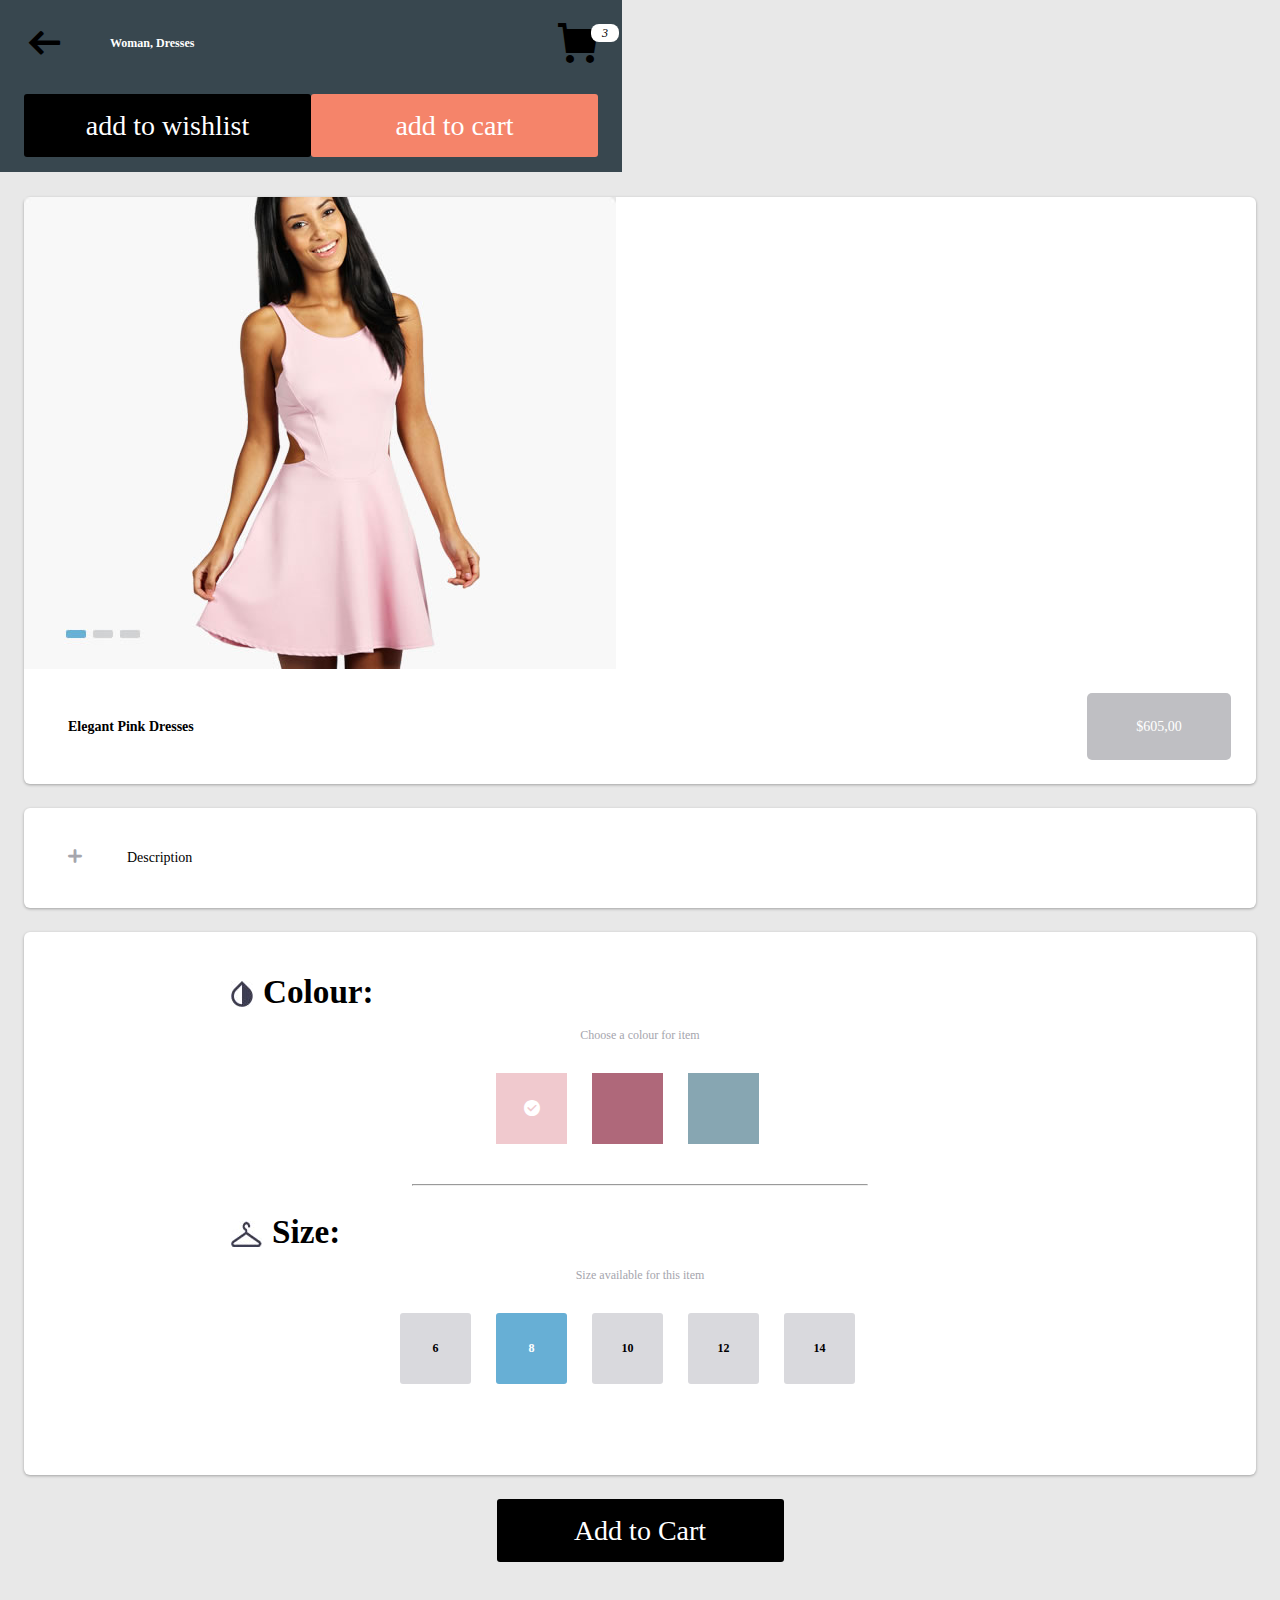
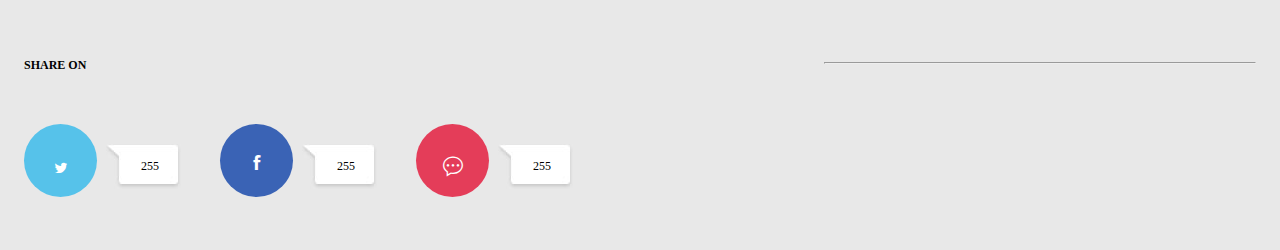
<file: index.html>
<!DOCTYPE html>
<html lang="zh">
<head>
	<meta charset="UTF-8">
	<meta name="viewport" content="width=device-width, initial-scale=1.0">
	<meta http-equiv="X-UA-Compatible" content="ie=edge">
	<title>移动端商城</title>
	<link rel="stylesheet" href="./css/common.css">
	<link rel="stylesheet" href="./css/style.css">
	<link rel="stylesheet" href="./font/iconfont.css">
	<script>
	    window.onload = window.onresize = function(){
	        var view_width = document.getElementsByTagName('html')[0].getBoundingClientRect().width;
	        var _html = document.getElementsByTagName('html')[0];
	        view_width>640?_html.style.fontSize = 640 / 16 + 'px':_html.style.fontSize = view_width / 16 + 'px';
	    }
	</script>
</head>
<body>
	<header>
		<div class="top clearfix">
			<span class="iconfont icon-arrowLeft-fill fl"></span>
			<h6 class="fl">Woman, Dresses</h6>
			<span class="iconfont icon-gouwuche fr">
				<i>3</i>
			</span>
		</div>
		<div class="btn clearfix">
			<a href="#" class="fl btn1">add to wishlist</a>
			<a href="#" class="fr btn2">add to cart</a>
		</div>
	</header>
	<!-- 轮播图 -->
	<div class="bn">
		<div class="banner">
			<div>
				<img src="./images/img.jpg" alt="">
			</div>
			<div class="text_btn">
				<p>Elegant Pink Dresses</p>
				<a href="#">$605,00</a>
			</div>
		</div>
	</div>
	<div class="jia">
		<span class="iconfont icon-jiahao"></span>
		<p>Description</p>
	</div>
	<!-- Colour -->
	<div class="Colour clearfix">
		<div class="c1">
			<span><img src="./images/img2.jpg" alt=""></span>
			<h5>Colour:</h5>
		</div>
		<div class="text_c">
			<p>Choose a colour for item</p>
		</div>
		<div class="box">
			<div class="box1">
				<span class="iconfont icon-duigouxiao"></span>
			</div>
			<div class="box2">
				<span></span>
			</div>
			<div class="box3">
				<span></span>
			</div>
		</div>
		<hr class="xian">
		<div class="c1">
			<span><img src="./images/img3.jpg" alt=""></span>
			<h5>Size:</h5>
		</div>
		<div class="text_c">
			<p>Size available for this item</p>
		</div>
		<div class="box">
			<div class="box4">
				6
			</div>
			<div class="box5">
				8
			</div>
			<div class="box6">
				10
			</div>
			<div class="box7">
				12
			</div>
			<div class="box8">
				14
			</div>
		</div>
	</div>

	<footer>
		<div class="footer_btn">
			<a href="#">Add to Cart</a>
		</div>
		<div class="share">
			<p>SHARE ON</p> <hr class="chang">
		</div>
		<div class="san">
			<div class="s1">
				<div class="s11">
					<span class="iconfont icon-14"></span>
					<div class="tp"><p>255</p></div>
				</div>
			</div>
			<div class="s2">
				<div class="s22">
					<span class="iconfont icon-weibiaoti502"></span>
					<div class="tp"><p>255</p></div>
				</div>
			</div>
			<div class="s3">
				<div class="s33">
					<span class="iconfont icon-xiazai16"></span>
					<div class="tp"><p>255</p></div>
				</div>
			</div>
		</div>
	</footer>
</body>
</html>
</file>
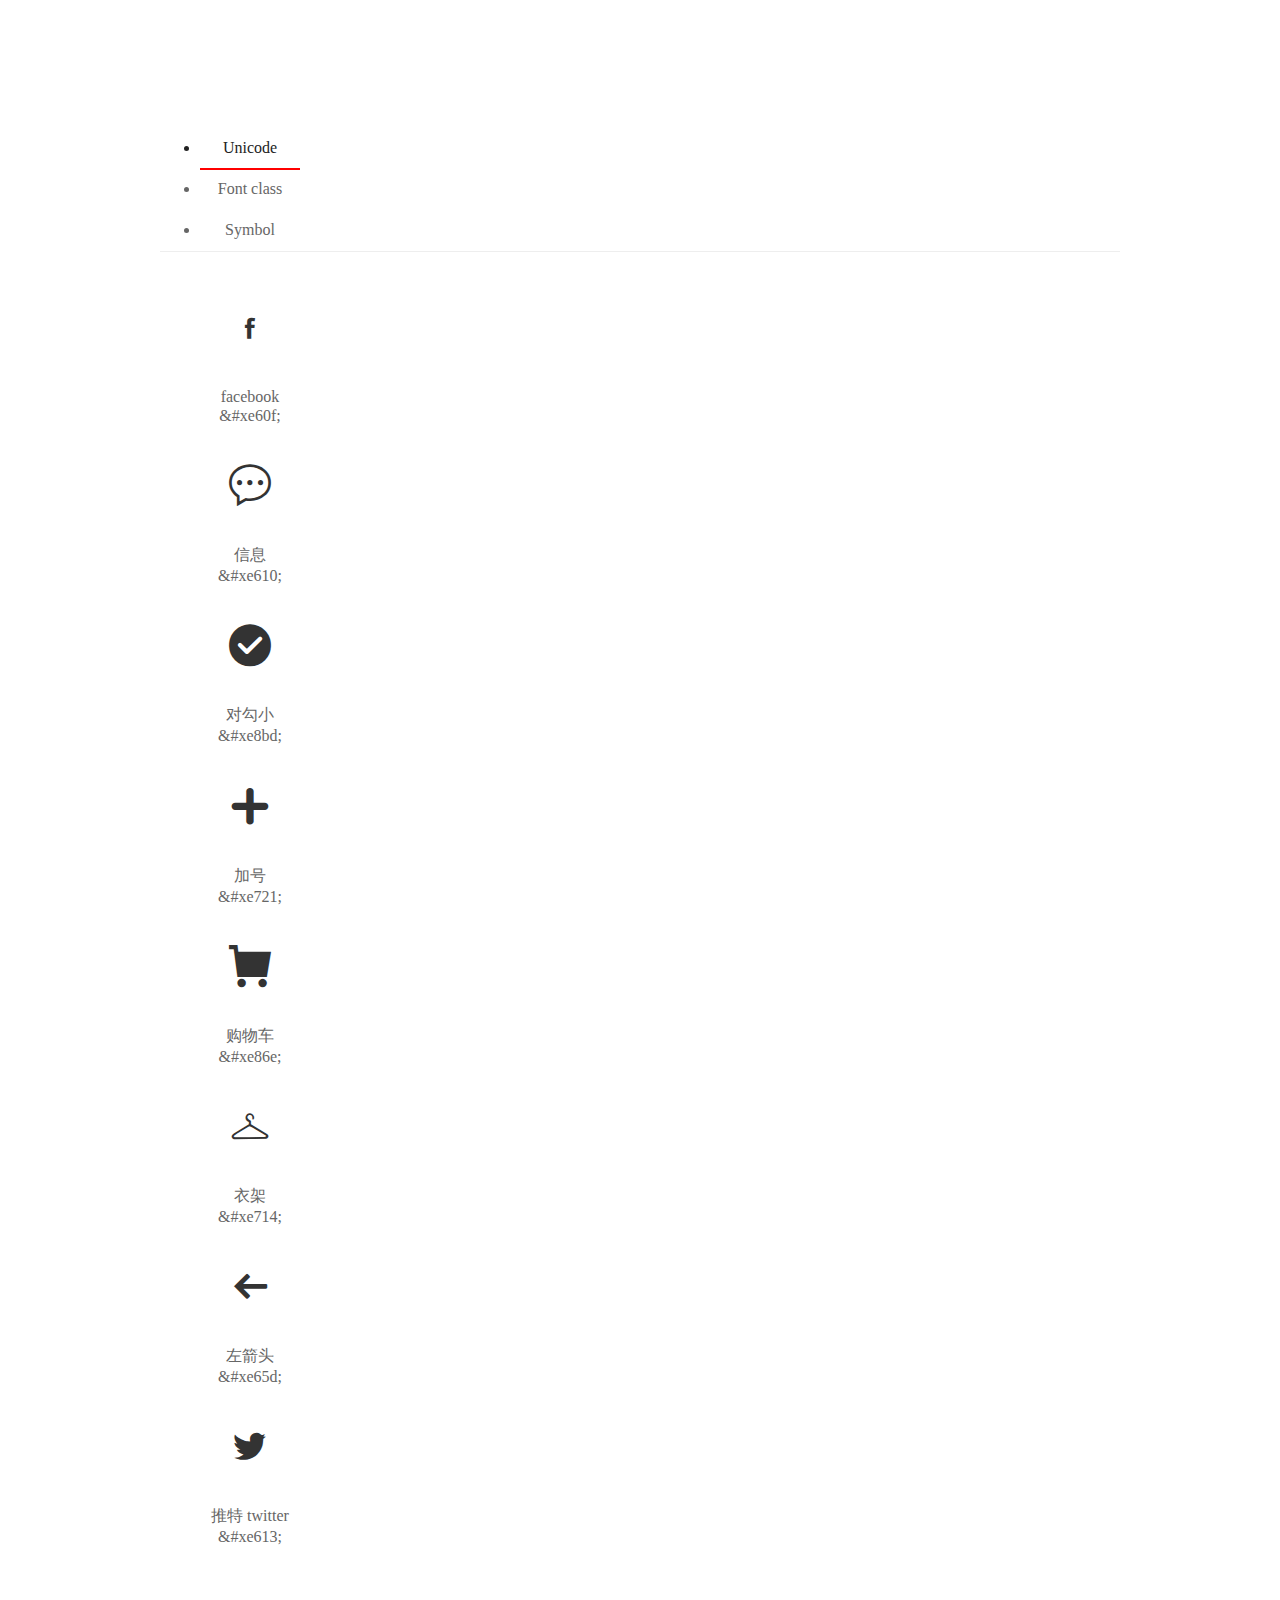
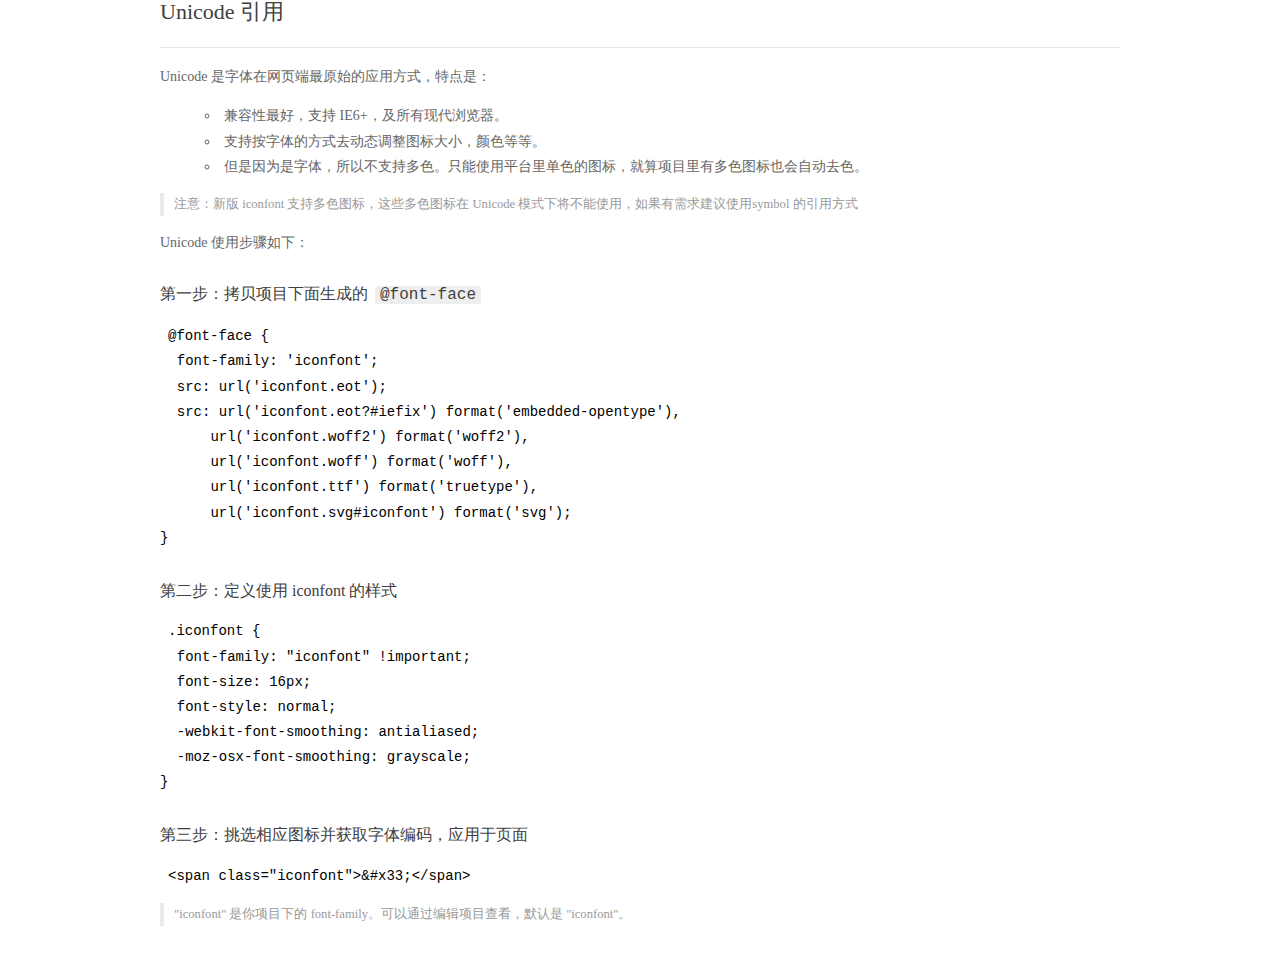
<file: font/demo_index.html>
<!DOCTYPE html>
<html>
<head>
  <meta charset="utf-8"/>
  <title>IconFont Demo</title>
  <link rel="shortcut icon" href="https://img.alicdn.com/tps/i4/TB1_oz6GVXXXXaFXpXXJDFnIXXX-64-64.ico" type="image/x-icon"/>
  <link rel="stylesheet" href="https://g.alicdn.com/thx/cube/1.3.2/cube.min.css">
  <link rel="stylesheet" href="demo.css">
  <link rel="stylesheet" href="iconfont.css">
  <script src="iconfont.js"></script>
  <!-- jQuery -->
  <script src="https://a1.alicdn.com/oss/uploads/2018/12/26/7bfddb60-08e8-11e9-9b04-53e73bb6408b.js"></script>
  <!-- 代码高亮 -->
  <script src="https://a1.alicdn.com/oss/uploads/2018/12/26/a3f714d0-08e6-11e9-8a15-ebf944d7534c.js"></script>
</head>
<body>
  <div class="main">
    <h1 class="logo"><a href="https://www.iconfont.cn/" title="iconfont 首页" target="_blank">&#xe86b;</a></h1>
    <div class="nav-tabs">
      <ul id="tabs" class="dib-box">
        <li class="dib active"><span>Unicode</span></li>
        <li class="dib"><span>Font class</span></li>
        <li class="dib"><span>Symbol</span></li>
      </ul>
      
    </div>
    <div class="tab-container">
      <div class="content unicode" style="display: block;">
          <ul class="icon_lists dib-box">
          
            <li class="dib">
              <span class="icon iconfont">&#xe60f;</span>
                <div class="name">facebook</div>
                <div class="code-name">&amp;#xe60f;</div>
              </li>
          
            <li class="dib">
              <span class="icon iconfont">&#xe610;</span>
                <div class="name">信息</div>
                <div class="code-name">&amp;#xe610;</div>
              </li>
          
            <li class="dib">
              <span class="icon iconfont">&#xe8bd;</span>
                <div class="name">对勾小</div>
                <div class="code-name">&amp;#xe8bd;</div>
              </li>
          
            <li class="dib">
              <span class="icon iconfont">&#xe721;</span>
                <div class="name">加号</div>
                <div class="code-name">&amp;#xe721;</div>
              </li>
          
            <li class="dib">
              <span class="icon iconfont">&#xe86e;</span>
                <div class="name">购物车</div>
                <div class="code-name">&amp;#xe86e;</div>
              </li>
          
            <li class="dib">
              <span class="icon iconfont">&#xe714;</span>
                <div class="name">衣架</div>
                <div class="code-name">&amp;#xe714;</div>
              </li>
          
            <li class="dib">
              <span class="icon iconfont">&#xe65d;</span>
                <div class="name">左箭头</div>
                <div class="code-name">&amp;#xe65d;</div>
              </li>
          
            <li class="dib">
              <span class="icon iconfont">&#xe613;</span>
                <div class="name">推特 twitter</div>
                <div class="code-name">&amp;#xe613;</div>
              </li>
          
          </ul>
          <div class="article markdown">
          <h2 id="unicode-">Unicode 引用</h2>
          <hr>

          <p>Unicode 是字体在网页端最原始的应用方式，特点是：</p>
          <ul>
            <li>兼容性最好，支持 IE6+，及所有现代浏览器。</li>
            <li>支持按字体的方式去动态调整图标大小，颜色等等。</li>
            <li>但是因为是字体，所以不支持多色。只能使用平台里单色的图标，就算项目里有多色图标也会自动去色。</li>
          </ul>
          <blockquote>
            <p>注意：新版 iconfont 支持多色图标，这些多色图标在 Unicode 模式下将不能使用，如果有需求建议使用symbol 的引用方式</p>
          </blockquote>
          <p>Unicode 使用步骤如下：</p>
          <h3 id="-font-face">第一步：拷贝项目下面生成的 <code>@font-face</code></h3>
<pre><code class="language-css"
>@font-face {
  font-family: 'iconfont';
  src: url('iconfont.eot');
  src: url('iconfont.eot?#iefix') format('embedded-opentype'),
      url('iconfont.woff2') format('woff2'),
      url('iconfont.woff') format('woff'),
      url('iconfont.ttf') format('truetype'),
      url('iconfont.svg#iconfont') format('svg');
}
</code></pre>
          <h3 id="-iconfont-">第二步：定义使用 iconfont 的样式</h3>
<pre><code class="language-css"
>.iconfont {
  font-family: "iconfont" !important;
  font-size: 16px;
  font-style: normal;
  -webkit-font-smoothing: antialiased;
  -moz-osx-font-smoothing: grayscale;
}
</code></pre>
          <h3 id="-">第三步：挑选相应图标并获取字体编码，应用于页面</h3>
<pre>
<code class="language-html"
>&lt;span class="iconfont"&gt;&amp;#x33;&lt;/span&gt;
</code></pre>
          <blockquote>
            <p>"iconfont" 是你项目下的 font-family。可以通过编辑项目查看，默认是 "iconfont"。</p>
          </blockquote>
          </div>
      </div>
      <div class="content font-class">
        <ul class="icon_lists dib-box">
          
          <li class="dib">
            <span class="icon iconfont icon-weibiaoti502"></span>
            <div class="name">
              facebook
            </div>
            <div class="code-name">.icon-weibiaoti502
            </div>
          </li>
          
          <li class="dib">
            <span class="icon iconfont icon-xiazai16"></span>
            <div class="name">
              信息
            </div>
            <div class="code-name">.icon-xiazai16
            </div>
          </li>
          
          <li class="dib">
            <span class="icon iconfont icon-duigouxiao"></span>
            <div class="name">
              对勾小
            </div>
            <div class="code-name">.icon-duigouxiao
            </div>
          </li>
          
          <li class="dib">
            <span class="icon iconfont icon-jiahao"></span>
            <div class="name">
              加号
            </div>
            <div class="code-name">.icon-jiahao
            </div>
          </li>
          
          <li class="dib">
            <span class="icon iconfont icon-gouwuche"></span>
            <div class="name">
              购物车
            </div>
            <div class="code-name">.icon-gouwuche
            </div>
          </li>
          
          <li class="dib">
            <span class="icon iconfont icon-V"></span>
            <div class="name">
              衣架
            </div>
            <div class="code-name">.icon-V
            </div>
          </li>
          
          <li class="dib">
            <span class="icon iconfont icon-arrowLeft-fill"></span>
            <div class="name">
              左箭头
            </div>
            <div class="code-name">.icon-arrowLeft-fill
            </div>
          </li>
          
          <li class="dib">
            <span class="icon iconfont icon-14"></span>
            <div class="name">
              推特 twitter
            </div>
            <div class="code-name">.icon-14
            </div>
          </li>
          
        </ul>
        <div class="article markdown">
        <h2 id="font-class-">font-class 引用</h2>
        <hr>

        <p>font-class 是 Unicode 使用方式的一种变种，主要是解决 Unicode 书写不直观，语意不明确的问题。</p>
        <p>与 Unicode 使用方式相比，具有如下特点：</p>
        <ul>
          <li>兼容性良好，支持 IE8+，及所有现代浏览器。</li>
          <li>相比于 Unicode 语意明确，书写更直观。可以很容易分辨这个 icon 是什么。</li>
          <li>因为使用 class 来定义图标，所以当要替换图标时，只需要修改 class 里面的 Unicode 引用。</li>
          <li>不过因为本质上还是使用的字体，所以多色图标还是不支持的。</li>
        </ul>
        <p>使用步骤如下：</p>
        <h3 id="-fontclass-">第一步：引入项目下面生成的 fontclass 代码：</h3>
<pre><code class="language-html">&lt;link rel="stylesheet" href="./iconfont.css"&gt;
</code></pre>
        <h3 id="-">第二步：挑选相应图标并获取类名，应用于页面：</h3>
<pre><code class="language-html">&lt;span class="iconfont icon-xxx"&gt;&lt;/span&gt;
</code></pre>
        <blockquote>
          <p>"
            iconfont" 是你项目下的 font-family。可以通过编辑项目查看，默认是 "iconfont"。</p>
        </blockquote>
      </div>
      </div>
      <div class="content symbol">
          <ul class="icon_lists dib-box">
          
            <li class="dib">
                <svg class="icon svg-icon" aria-hidden="true">
                  <use xlink:href="#icon-weibiaoti502"></use>
                </svg>
                <div class="name">facebook</div>
                <div class="code-name">#icon-weibiaoti502</div>
            </li>
          
            <li class="dib">
                <svg class="icon svg-icon" aria-hidden="true">
                  <use xlink:href="#icon-xiazai16"></use>
                </svg>
                <div class="name">信息</div>
                <div class="code-name">#icon-xiazai16</div>
            </li>
          
            <li class="dib">
                <svg class="icon svg-icon" aria-hidden="true">
                  <use xlink:href="#icon-duigouxiao"></use>
                </svg>
                <div class="name">对勾小</div>
                <div class="code-name">#icon-duigouxiao</div>
            </li>
          
            <li class="dib">
                <svg class="icon svg-icon" aria-hidden="true">
                  <use xlink:href="#icon-jiahao"></use>
                </svg>
                <div class="name">加号</div>
                <div class="code-name">#icon-jiahao</div>
            </li>
          
            <li class="dib">
                <svg class="icon svg-icon" aria-hidden="true">
                  <use xlink:href="#icon-gouwuche"></use>
                </svg>
                <div class="name">购物车</div>
                <div class="code-name">#icon-gouwuche</div>
            </li>
          
            <li class="dib">
                <svg class="icon svg-icon" aria-hidden="true">
                  <use xlink:href="#icon-V"></use>
                </svg>
                <div class="name">衣架</div>
                <div class="code-name">#icon-V</div>
            </li>
          
            <li class="dib">
                <svg class="icon svg-icon" aria-hidden="true">
                  <use xlink:href="#icon-arrowLeft-fill"></use>
                </svg>
                <div class="name">左箭头</div>
                <div class="code-name">#icon-arrowLeft-fill</div>
            </li>
          
            <li class="dib">
                <svg class="icon svg-icon" aria-hidden="true">
                  <use xlink:href="#icon-14"></use>
                </svg>
                <div class="name">推特 twitter</div>
                <div class="code-name">#icon-14</div>
            </li>
          
          </ul>
          <div class="article markdown">
          <h2 id="symbol-">Symbol 引用</h2>
          <hr>

          <p>这是一种全新的使用方式，应该说这才是未来的主流，也是平台目前推荐的用法。相关介绍可以参考这篇<a href="">文章</a>
            这种用法其实是做了一个 SVG 的集合，与另外两种相比具有如下特点：</p>
          <ul>
            <li>支持多色图标了，不再受单色限制。</li>
            <li>通过一些技巧，支持像字体那样，通过 <code>font-size</code>, <code>color</code> 来调整样式。</li>
            <li>兼容性较差，支持 IE9+，及现代浏览器。</li>
            <li>浏览器渲染 SVG 的性能一般，还不如 png。</li>
          </ul>
          <p>使用步骤如下：</p>
          <h3 id="-symbol-">第一步：引入项目下面生成的 symbol 代码：</h3>
<pre><code class="language-html">&lt;script src="./iconfont.js"&gt;&lt;/script&gt;
</code></pre>
          <h3 id="-css-">第二步：加入通用 CSS 代码（引入一次就行）：</h3>
<pre><code class="language-html">&lt;style&gt;
.icon {
  width: 1em;
  height: 1em;
  vertical-align: -0.15em;
  fill: currentColor;
  overflow: hidden;
}
&lt;/style&gt;
</code></pre>
          <h3 id="-">第三步：挑选相应图标并获取类名，应用于页面：</h3>
<pre><code class="language-html">&lt;svg class="icon" aria-hidden="true"&gt;
  &lt;use xlink:href="#icon-xxx"&gt;&lt;/use&gt;
&lt;/svg&gt;
</code></pre>
          </div>
      </div>

    </div>
  </div>
  <script>
  $(document).ready(function () {
      $('.tab-container .content:first').show()

      $('#tabs li').click(function (e) {
        var tabContent = $('.tab-container .content')
        var index = $(this).index()

        if ($(this).hasClass('active')) {
          return
        } else {
          $('#tabs li').removeClass('active')
          $(this).addClass('active')

          tabContent.hide().eq(index).fadeIn()
        }
      })
    })
  </script>
</body>
</html>
</file>
<file: css/common.css>
@charset "utf-8";
body,ul,ol,h1,h2,h3,h4,h5,h6,p{margin: 0;padding: 0;}
ul,ol{list-style: none;}
img{vertical-align: top;}
a{text-decoration: none;}
.clearfix:after{content: "";display: block;clear: both;}

.fl{
    float: left;
}
.fr{
    float: right;
}
</file>
<file: css/style.css>
body{
    background: #E8E8E8;
}
header{
    background: #38474F;
    padding: 0.75rem 0.6rem 0.375rem 0.6rem;
    position: fixed;
    left: 0;
    top: 0;
}
.top{
    line-height: 0.65rem;
    margin-bottom: 0.95rem;
}
.top span{
    font-size: 1rem;
    position: relative;
}
.top span i{
    width: 0.7rem;
    height: 0.45rem;
    background-color: #fff;
    position: absolute;
    right: -0.525rem;
    top: -0.15rem;
    border-radius: 8px;
    font-size: 12px;
    color: black;
    text-align: center;
    line-height: 0.45rem;
}
.top h6{
    margin-left: 1.15rem;
    font-size: 0.3rem;
    color: #ffffff;
}

header .btn a{
    width: 7.175rem;
    height: 1.575rem;
    line-height: 1.575rem;
    font-size: 0.7rem;
    text-align: center;
    color: #fff;
    border-radius: 3px;
}
header .btn .btn1{
    background: black;
}
header .btn .btn2{
    background: #F5846A;
}

/* 轮播图 */
.bn{
    margin: 0.6rem;
    margin-top: 4.925rem;
}
.bn img{
    width: 14.8rem;
}
.bn .banner{
    border-radius: 6px;
    background-color: #fff;
    box-shadow: 0 1px 3px rgba(0,0,0,.3);
}
.bn .text_btn{
    font-size: 14px;
    height: 1.675rem;
    line-height: 1.675rem;
    padding: 0.6rem 0;
}
.bn .text_btn p{
    float: left;
    margin-left: 1.1rem;
    font-weight: bold;
}
.bn .text_btn a{
    width: 3.6rem;
    height: 1.675rem;
    line-height: 1.675rem;
    margin-right: 0.625rem;
    float: right;
    background: #BFBFC3;
    border-radius: 5px;
    text-align: center;
    color: #ffffff;
}

.jia{
    height: 2.5rem;
    border-radius: 6px;
    background-color: #fff;
    box-shadow: 0 1px 3px rgba(0,0,0,.3);
    margin: 0.6rem;
    font-size: 0;
}
.jia span{
    margin-left: 1.075rem;
    color: #A6A6AD;
}
.jia p{
    height: 100%;
    line-height: 2.5rem;
    display: inline-block;
    font-size: 14px;
    margin-left: 1.1rem;
}
/* Colour: */
.Colour{
    height: 12.725rem;
    border-radius: 6px;
    background-color: #fff;
    box-shadow: 0 1px 3px rgba(0,0,0,.3);
    margin: 0.6rem;
    padding: 0.85rem 0 0 0;
    /* position: relative; */
}
.Colour .c1{
    /* position: absolute;
    left: 5.875rem;
    top: 0.85rem; */
    margin-left: 5.175rem;
    margin-bottom: 0.375rem;
}
.Colour .c1 img{
    vertical-align: middle;
}
.Colour .c1 h5{
    height: 0.65rem;
    line-height: 0.65rem;
    display: inline-block;
}
.Colour .text_c{
    font-size: 12px;
    margin-bottom: 0.75rem;
}
.Colour .text_c p{
    text-align: center;
    color: #A5A5AD;
}

/* box */
.box{
    text-align: center;
    font-size: 0;
    margin-bottom: 1rem;
}
.box .box1,.box2,.box3{
    width: 1.775rem;
    height: 1.775rem;
    display: inline-block;
    margin-right: 0.625rem;
}
.box .box1{
    font-size: 12px;
    color: #fff;
    background: #F0C9CE;
    text-align: center;
    line-height: 1.775rem;
    vertical-align: top;
}
.box .box2{
    background: #AF687A;
}
.box .box3{
    background: #87A6B2;
}
.xian{
    width: 11.35rem;
    color: #DCDCDC;
}

.box .box4,.box5,.box6,.box7,.box8{
    width: 1.775rem;
    height: 1.775rem;
    line-height: 1.775rem;
    border-radius: 3px;
    display: inline-block;
    color: black;
    font-weight: bold;
    font-size: 12px;
    margin-right: 0.625rem;
}
.box .box4,.box6,.box7,.box8{
    background: #D9D9DD;
}
.box .box5{
    color:#ffffff;
    background: #67AFD5;
}

footer{
    height: 8.175rem;
    margin: 0.6rem;
}
footer .footer_btn a{
    width: 7.175rem;
    height: 1.575rem;
    line-height: 1.575rem;
    font-size: 0.7rem;
    text-align: center;
    color: #fff;
    border-radius: 3px;
}
footer .footer_btn{
    background: black;
    width: 7.175rem;
    height: 1.575rem;
    border-radius: 3px;
    text-align: center;
    margin-left: auto;
    margin-right: auto;
    margin-bottom: 1.75rem;
}
.share{
    position: relative;
    margin-bottom: 1.125rem;
}
.share p{
    display: inline-block;
    font-size: 12px;
    font-weight: bold;
}
.share .chang{
    position: absolute;
    right: 0;
    top: 10px;
    width: 10.75rem;
}
.san .s1,.s2,.s3{
    width: 3.95rem;
    display: inline-block;
    position: relative;
    margin-right: 0.7rem;
}
.san .s1 .s11{
    width: 1.825rem;
    height: 1.825rem;
    border-radius: 50%;
    background: #56C2EA;
    line-height: 1.825rem;
    text-align: center;
}
.san .s1 .s11 span{
    color: #ffffff;
}
.san .s1 .tp{
    width: 1.9rem;
    height: 1.125rem;
    background: url(../images/img4.jpg) no-repeat;
    font-size: 12px;
    text-align: center;
    line-height: 1.125rem;
    position: absolute;
    right: 0;
    top: 0.5rem;
}
.san .s1 .tp p{
    text-indent: 1em;
}

.san .s2 .s22{
    width: 1.825rem;
    height: 1.825rem;
    border-radius: 50%;
    background: #3A63B5;
    line-height: 1.825rem;
    text-align: center;
}
.san .s2 .s22 span{
    color: #ffffff;
    font-size: 30px;
}
.san .s2 .tp{
    width: 1.9rem;
    height: 1.125rem;
    background: url(../images/img4.jpg) no-repeat;
    font-size: 12px;
    text-align: center;
    line-height: 1.125rem;
    position: absolute;
    right: 0;
    top: 0.5rem;
}
.san .s2 .tp p{
    text-indent: 1em;
}

.san .s3 .s33{
    width: 1.825rem;
    height: 1.825rem;
    border-radius: 50%;
    background:#E43D59;
    line-height: 1.825rem;
    text-align: center;
}
.san .s3 .s33 span{
    color: #ffffff;
    font-size: 20px;
}
.san .s3 .tp{
    width: 1.9rem;
    height: 1.125rem;
    background: url(../images/img4.jpg) no-repeat;
    font-size: 12px;
    text-align: center;
    line-height: 1.125rem;
    position: absolute;
    right: 0;
    top: 0.5rem;
}
.san .s3 .tp p{
    text-indent: 1em;
}
</file>
<file: font/iconfont.css>
@font-face {font-family: "iconfont";
  src: url('iconfont.eot?t=1608626238485'); /* IE9 */
  src: url('iconfont.eot?t=1608626238485#iefix') format('embedded-opentype'), /* IE6-IE8 */
  url('[data-uri]') format('woff2'),
  url('iconfont.woff?t=1608626238485') format('woff'),
  url('iconfont.ttf?t=1608626238485') format('truetype'), /* chrome, firefox, opera, Safari, Android, iOS 4.2+ */
  url('iconfont.svg?t=1608626238485#iconfont') format('svg'); /* iOS 4.1- */
}

.iconfont {
  font-family: "iconfont" !important;
  font-size: 16px;
  font-style: normal;
  -webkit-font-smoothing: antialiased;
  -moz-osx-font-smoothing: grayscale;
}

.icon-weibiaoti502:before {
  content: "\e60f";
}

.icon-xiazai16:before {
  content: "\e610";
}

.icon-duigouxiao:before {
  content: "\e8bd";
}

.icon-jiahao:before {
  content: "\e721";
}

.icon-gouwuche:before {
  content: "\e86e";
}

.icon-V:before {
  content: "\e714";
}

.icon-arrowLeft-fill:before {
  content: "\e65d";
}

.icon-14:before {
  content: "\e613";
}
</file>
<file: font/demo.css>
/* Logo 字体 */
@font-face {
  font-family: "iconfont logo";
  src: url('https://at.alicdn.com/t/font_985780_km7mi63cihi.eot?t=1545807318834');
  src: url('https://at.alicdn.com/t/font_985780_km7mi63cihi.eot?t=1545807318834#iefix') format('embedded-opentype'),
    url('https://at.alicdn.com/t/font_985780_km7mi63cihi.woff?t=1545807318834') format('woff'),
    url('https://at.alicdn.com/t/font_985780_km7mi63cihi.ttf?t=1545807318834') format('truetype'),
    url('https://at.alicdn.com/t/font_985780_km7mi63cihi.svg?t=1545807318834#iconfont') format('svg');
}

.logo {
  font-family: "iconfont logo";
  font-size: 160px;
  font-style: normal;
  -webkit-font-smoothing: antialiased;
  -moz-osx-font-smoothing: grayscale;
}

/* tabs */
.nav-tabs {
  position: relative;
}

.nav-tabs .nav-more {
  position: absolute;
  right: 0;
  bottom: 0;
  height: 42px;
  line-height: 42px;
  color: #666;
}

#tabs {
  border-bottom: 1px solid #eee;
}

#tabs li {
  cursor: pointer;
  width: 100px;
  height: 40px;
  line-height: 40px;
  text-align: center;
  font-size: 16px;
  border-bottom: 2px solid transparent;
  position: relative;
  z-index: 1;
  margin-bottom: -1px;
  color: #666;
}


#tabs .active {
  border-bottom-color: #f00;
  color: #222;
}

.tab-container .content {
  display: none;
}

/* 页面布局 */
.main {
  padding: 30px 100px;
  width: 960px;
  margin: 0 auto;
}

.main .logo {
  color: #333;
  text-align: left;
  margin-bottom: 30px;
  line-height: 1;
  height: 110px;
  margin-top: -50px;
  overflow: hidden;
  *zoom: 1;
}

.main .logo a {
  font-size: 160px;
  color: #333;
}

.helps {
  margin-top: 40px;
}

.helps pre {
  padding: 20px;
  margin: 10px 0;
  border: solid 1px #e7e1cd;
  background-color: #fffdef;
  overflow: auto;
}

.icon_lists {
  width: 100% !important;
  overflow: hidden;
  *zoom: 1;
}

.icon_lists li {
  width: 100px;
  margin-bottom: 10px;
  margin-right: 20px;
  text-align: center;
  list-style: none !important;
  cursor: default;
}

.icon_lists li .code-name {
  line-height: 1.2;
}

.icon_lists .icon {
  display: block;
  height: 100px;
  line-height: 100px;
  font-size: 42px;
  margin: 10px auto;
  color: #333;
  -webkit-transition: font-size 0.25s linear, width 0.25s linear;
  -moz-transition: font-size 0.25s linear, width 0.25s linear;
  transition: font-size 0.25s linear, width 0.25s linear;
}

.icon_lists .icon:hover {
  font-size: 100px;
}

.icon_lists .svg-icon {
  /* 通过设置 font-size 来改变图标大小 */
  width: 1em;
  /* 图标和文字相邻时，垂直对齐 */
  vertical-align: -0.15em;
  /* 通过设置 color 来改变 SVG 的颜色/fill */
  fill: currentColor;
  /* path 和 stroke 溢出 viewBox 部分在 IE 下会显示
      normalize.css 中也包含这行 */
  overflow: hidden;
}

.icon_lists li .name,
.icon_lists li .code-name {
  color: #666;
}

/* markdown 样式 */
.markdown {
  color: #666;
  font-size: 14px;
  line-height: 1.8;
}

.highlight {
  line-height: 1.5;
}

.markdown img {
  vertical-align: middle;
  max-width: 100%;
}

.markdown h1 {
  color: #404040;
  font-weight: 500;
  line-height: 40px;
  margin-bottom: 24px;
}

.markdown h2,
.markdown h3,
.markdown h4,
.markdown h5,
.markdown h6 {
  color: #404040;
  margin: 1.6em 0 0.6em 0;
  font-weight: 500;
  clear: both;
}

.markdown h1 {
  font-size: 28px;
}

.markdown h2 {
  font-size: 22px;
}

.markdown h3 {
  font-size: 16px;
}

.markdown h4 {
  font-size: 14px;
}

.markdown h5 {
  font-size: 12px;
}

.markdown h6 {
  font-size: 12px;
}

.markdown hr {
  height: 1px;
  border: 0;
  background: #e9e9e9;
  margin: 16px 0;
  clear: both;
}

.markdown p {
  margin: 1em 0;
}

.markdown>p,
.markdown>blockquote,
.markdown>.highlight,
.markdown>ol,
.markdown>ul {
  width: 80%;
}

.markdown ul>li {
  list-style: circle;
}

.markdown>ul li,
.markdown blockquote ul>li {
  margin-left: 20px;
  padding-left: 4px;
}

.markdown>ul li p,
.markdown>ol li p {
  margin: 0.6em 0;
}

.markdown ol>li {
  list-style: decimal;
}

.markdown>ol li,
.markdown blockquote ol>li {
  margin-left: 20px;
  padding-left: 4px;
}

.markdown code {
  margin: 0 3px;
  padding: 0 5px;
  background: #eee;
  border-radius: 3px;
}

.markdown strong,
.markdown b {
  font-weight: 600;
}

.markdown>table {
  border-collapse: collapse;
  border-spacing: 0px;
  empty-cells: show;
  border: 1px solid #e9e9e9;
  width: 95%;
  margin-bottom: 24px;
}

.markdown>table th {
  white-space: nowrap;
  color: #333;
  font-weight: 600;
}

.markdown>table th,
.markdown>table td {
  border: 1px solid #e9e9e9;
  padding: 8px 16px;
  text-align: left;
}

.markdown>table th {
  background: #F7F7F7;
}

.markdown blockquote {
  font-size: 90%;
  color: #999;
  border-left: 4px solid #e9e9e9;
  padding-left: 0.8em;
  margin: 1em 0;
}

.markdown blockquote p {
  margin: 0;
}

.markdown .anchor {
  opacity: 0;
  transition: opacity 0.3s ease;
  margin-left: 8px;
}

.markdown .waiting {
  color: #ccc;
}

.markdown h1:hover .anchor,
.markdown h2:hover .anchor,
.markdown h3:hover .anchor,
.markdown h4:hover .anchor,
.markdown h5:hover .anchor,
.markdown h6:hover .anchor {
  opacity: 1;
  display: inline-block;
}

.markdown>br,
.markdown>p>br {
  clear: both;
}


.hljs {
  display: block;
  background: white;
  padding: 0.5em;
  color: #333333;
  overflow-x: auto;
}

.hljs-comment,
.hljs-meta {
  color: #969896;
}

.hljs-string,
.hljs-variable,
.hljs-template-variable,
.hljs-strong,
.hljs-emphasis,
.hljs-quote {
  color: #df5000;
}

.hljs-keyword,
.hljs-selector-tag,
.hljs-type {
  color: #a71d5d;
}

.hljs-literal,
.hljs-symbol,
.hljs-bullet,
.hljs-attribute {
  color: #0086b3;
}

.hljs-section,
.hljs-name {
  color: #63a35c;
}

.hljs-tag {
  color: #333333;
}

.hljs-title,
.hljs-attr,
.hljs-selector-id,
.hljs-selector-class,
.hljs-selector-attr,
.hljs-selector-pseudo {
  color: #795da3;
}

.hljs-addition {
  color: #55a532;
  background-color: #eaffea;
}

.hljs-deletion {
  color: #bd2c00;
  background-color: #ffecec;
}

.hljs-link {
  text-decoration: underline;
}

/* 代码高亮 */
/* PrismJS 1.15.0
https://prismjs.com/download.html#themes=prism&languages=markup+css+clike+javascript */
/**
 * prism.js default theme for JavaScript, CSS and HTML
 * Based on dabblet (http://dabblet.com)
 * @author Lea Verou
 */
code[class*="language-"],
pre[class*="language-"] {
  color: black;
  background: none;
  text-shadow: 0 1px white;
  font-family: Consolas, Monaco, 'Andale Mono', 'Ubuntu Mono', monospace;
  text-align: left;
  white-space: pre;
  word-spacing: normal;
  word-break: normal;
  word-wrap: normal;
  line-height: 1.5;

  -moz-tab-size: 4;
  -o-tab-size: 4;
  tab-size: 4;

  -webkit-hyphens: none;
  -moz-hyphens: none;
  -ms-hyphens: none;
  hyphens: none;
}

pre[class*="language-"]::-moz-selection,
pre[class*="language-"] ::-moz-selection,
code[class*="language-"]::-moz-selection,
code[class*="language-"] ::-moz-selection {
  text-shadow: none;
  background: #b3d4fc;
}

pre[class*="language-"]::selection,
pre[class*="language-"] ::selection,
code[class*="language-"]::selection,
code[class*="language-"] ::selection {
  text-shadow: none;
  background: #b3d4fc;
}

@media print {

  code[class*="language-"],
  pre[class*="language-"] {
    text-shadow: none;
  }
}

/* Code blocks */
pre[class*="language-"] {
  padding: 1em;
  margin: .5em 0;
  overflow: auto;
}

:not(pre)>code[class*="language-"],
pre[class*="language-"] {
  background: #f5f2f0;
}

/* Inline code */
:not(pre)>code[class*="language-"] {
  padding: .1em;
  border-radius: .3em;
  white-space: normal;
}

.token.comment,
.token.prolog,
.token.doctype,
.token.cdata {
  color: slategray;
}

.token.punctuation {
  color: #999;
}

.namespace {
  opacity: .7;
}

.token.property,
.token.tag,
.token.boolean,
.token.number,
.token.constant,
.token.symbol,
.token.deleted {
  color: #905;
}

.token.selector,
.token.attr-name,
.token.string,
.token.char,
.token.builtin,
.token.inserted {
  color: #690;
}

.token.operator,
.token.entity,
.token.url,
.language-css .token.string,
.style .token.string {
  color: #9a6e3a;
  background: hsla(0, 0%, 100%, .5);
}

.token.atrule,
.token.attr-value,
.token.keyword {
  color: #07a;
}

.token.function,
.token.class-name {
  color: #DD4A68;
}

.token.regex,
.token.important,
.token.variable {
  color: #e90;
}

.token.important,
.token.bold {
  font-weight: bold;
}

.token.italic {
  font-style: italic;
}

.token.entity {
  cursor: help;
}
</file>
